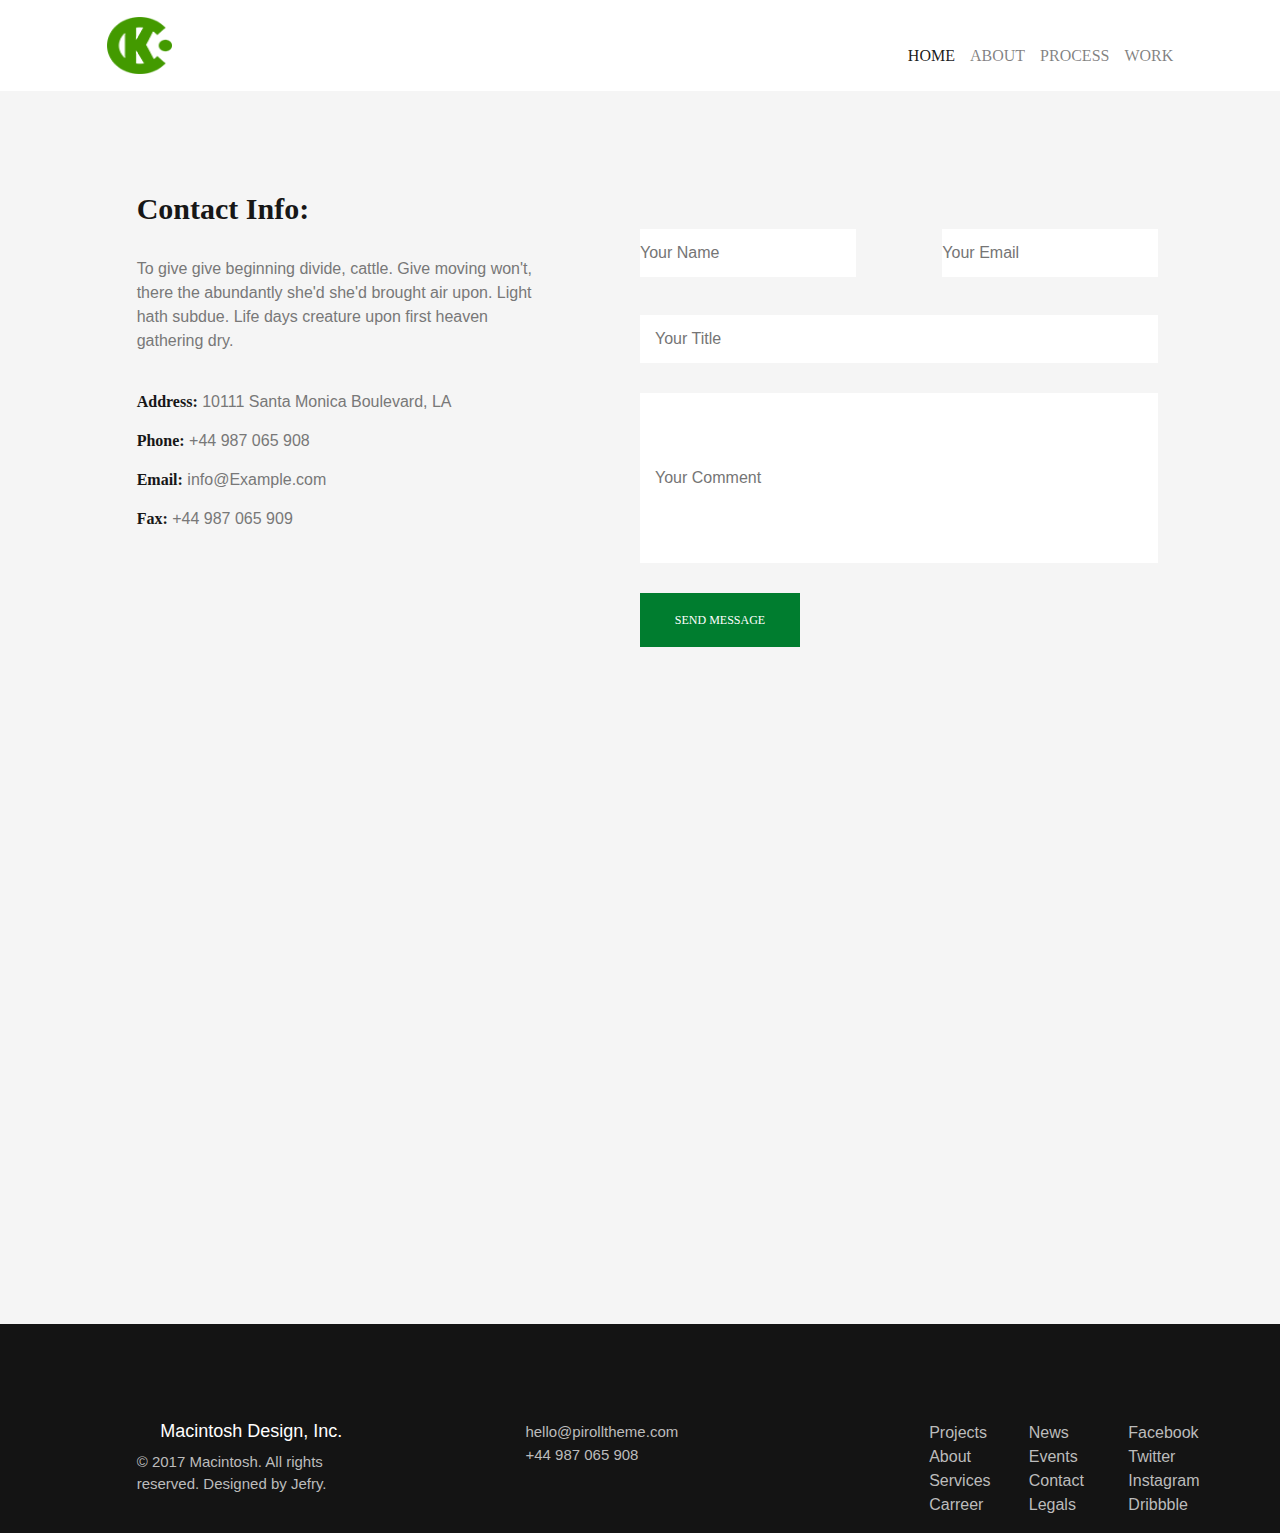
<file: contact.html>
<!doctype html>
<html lang="en">

<head>
    <!-- Required meta tags -->
    <meta charset="utf-8">
    <meta name="viewport" content="width=device-width, initial-scale=1, shrink-to-fit=no">

    <!-- Bootstrap CSS -->
    <link rel="stylesheet" href="bootstrap-4.3.1-dist/css/bootstrap.css">
    <link rel="stylesheet" href="bootstrap-4.3.1-dist/css/contact.css">
    <title>Document</title>
</head>

<body>
    <!-- =============HEADER-START============= -->
    <header>
        <nav class="navbar col-12 col-sm-10 m-auto navbar-expand-xl navbar-light p-0">
            <img src="bootstrap-4.3.1-dist/image/nav_logo.png" alt="" width="65" height="57">
            <button class="navbar-toggler" type="button" data-toggle="collapse" data-target="#navbarSupportedContent2"
                aria-controls="navbarSupportedContent2" aria-expanded="false" aria-label="Toggle navigation">
                <span class="navbar-toggler-icon"></span>
            </button>

            <div class="collapse navbar-collapse justify-content-end" id="navbarSupportedContent2">
                <ul class="navbar-nav ">
                    <li class="nav-item active ">
                        <a class="nav-link p-0" href="index.html">HOME <span class="sr-only">(current)</span></a>
                    </li>
                    <li class="nav-item">
                        <a class="nav-link p-0" href="about.html">ABOUT</a>
                    </li>
                    <li class="nav-item">
                        <a class="nav-link p-0" href="project.html">PROCESS</a>
                    </li>
                    <li class="nav-item">
                        <a class="nav-link p-0" href="home.html">WORK</a>
                    </li>
                </ul>

            </div>
        </nav>
    </header>
    <!-- =====--HEADER-FINISH--====== -->

    <!-- ==========--SECTION-START--======= -->
    <section>
        <div class="container col-12 col-md-10 d-flex flex-wrap justify-content-between">
            <div class="left col-12 col-md-6 h-auto">
                <div class="paragrf p-0 col-10">
                    <h2>Contact Info:</h2>
                    <p>To give give beginning divide, cattle. Give moving
                        won't, there the abundantly she'd she'd brought air
                        upon. Light hath subdue. Life days creature upon
                        first heaven gathering dry.</p>
                    <div class="info p-0 col-10 h-auto">
                        <p><span>Address:</span> 10111 Santa Monica Boulevard, LA</p>
                        <p><span>Phone:</span> +44 987 065 908</p>
                        <p><span>Email:</span> info@Example.com</p>
                        <p><span>Fax:</span> +44 987 065 909</p>
                    </div>
                </div>
            </div>
            <div class="right col-12 p-0 col-md-6 h-auto">
                <div class="form p-0 col-12  h-auto d-flex flex-column">
                    <div class="input d-flex flex-wrap justify-content-between">
                        <input class="text col-12  col-sm-10 col-md-5 p-0" type="text " placeholder="Your Name">
                        <input class="text col-12  col-sm-10 col-md-5 p-0" type="email" placeholder="Your Email">
                    </div>
                    <div class="inputlar col-12 p-0">
                        <input class="col-12 " type="text" placeholder="Your Title">
                        <input class="col-12 " type="text" placeholder="Your Comment">
                    </div>
                    <button>send message</button>
                </div>
            </div>
        </div>

        <div class="karta col-12 col-sm-10 h-auto ">
            <iframe
                src="https://www.google.com/maps/embed?pb=!1m18!1m12!1m3!1d191884.74398326364!2d69.1392807343008!3d41.28277055683598!2m3!1f0!2f0!3f0!3m2!1i1024!2i768!4f13.1!3m3!1m2!1s0x38ae8b0cc379e9c3%3A0xa5a9323b4aa5cb98!2z0KLQsNGI0LrQtdC90YIsINCj0LfQsdC10LrQuNGB0YLQsNC9!5e0!3m2!1sru!2s!4v1573115340037!5m2!1sru!2s"
                width="100%" height="470" frameborder="0" style="border:0;" allowfullscreen=""></iframe>

        </div>
    </section>

    <!-- ========FOOTER======== -->

    <footer>
        <div class="row m-auto d-flex flex-wrap justify-content-between  col-12  col-sm-10 h-auto">
            <div class="footer-item col-12 col-sm-6 col-md-3 h-auto">
                <h3>Macintosh Design, Inc.</h3>
                <p>© 2017 Macintosh. All rights reserved.
                    Designed by Jefry.</p>
            </div>
            <div class="footer-item col-12 col-sm-6 col-md-3 h-auto">
                <p><a href="#">hello@pirolltheme.com </a><br>
                    <a href="#">+44 987 065 908 </a></p>
            </div>
            <div class="theend col-10 col-sm-10 col-md-3 h-auto d-flex justify-content-between ">
                <div class="end col-1 h-auto">
                    <p><a href="#!">Projects</a>
                        <a href="#!">About</a>
                        <a href="#!">Services</a>
                        <a href="#!">Carreer</a></p>
                </div>
                <div class="end col-1 h-auto">
                    <p><a href="#!">News</a>
                        <a href="#!">Events</a>
                        <a href="#!">Contact</a>
                        <a href="#!">Legals</a></p>
                </div>
                <div class="end col-1 h-auto">
                    <p><a href="#!">Facebook</a>
                        <a href="#!">Twitter</a>
                        <a href="#!">Instagram</a>
                        <a href="#!">Dribbble</a></p>
                </div>
            </div>
        </div>
    </footer>





    <!-- Optional JavaScript -->
    <!-- jQuery first, then Popper.js, then Bootstrap JS -->
    <script src="bootstrap-4.3.1-dist/js/jquery.min.js"></script>
    <script src="bootstrap-4.3.1-dist/js/poper.min.js"></script>
    <script src="bootstrap-4.3.1-dist/js/bootstrap.min.js"></script>
</body>

</html>
</file>
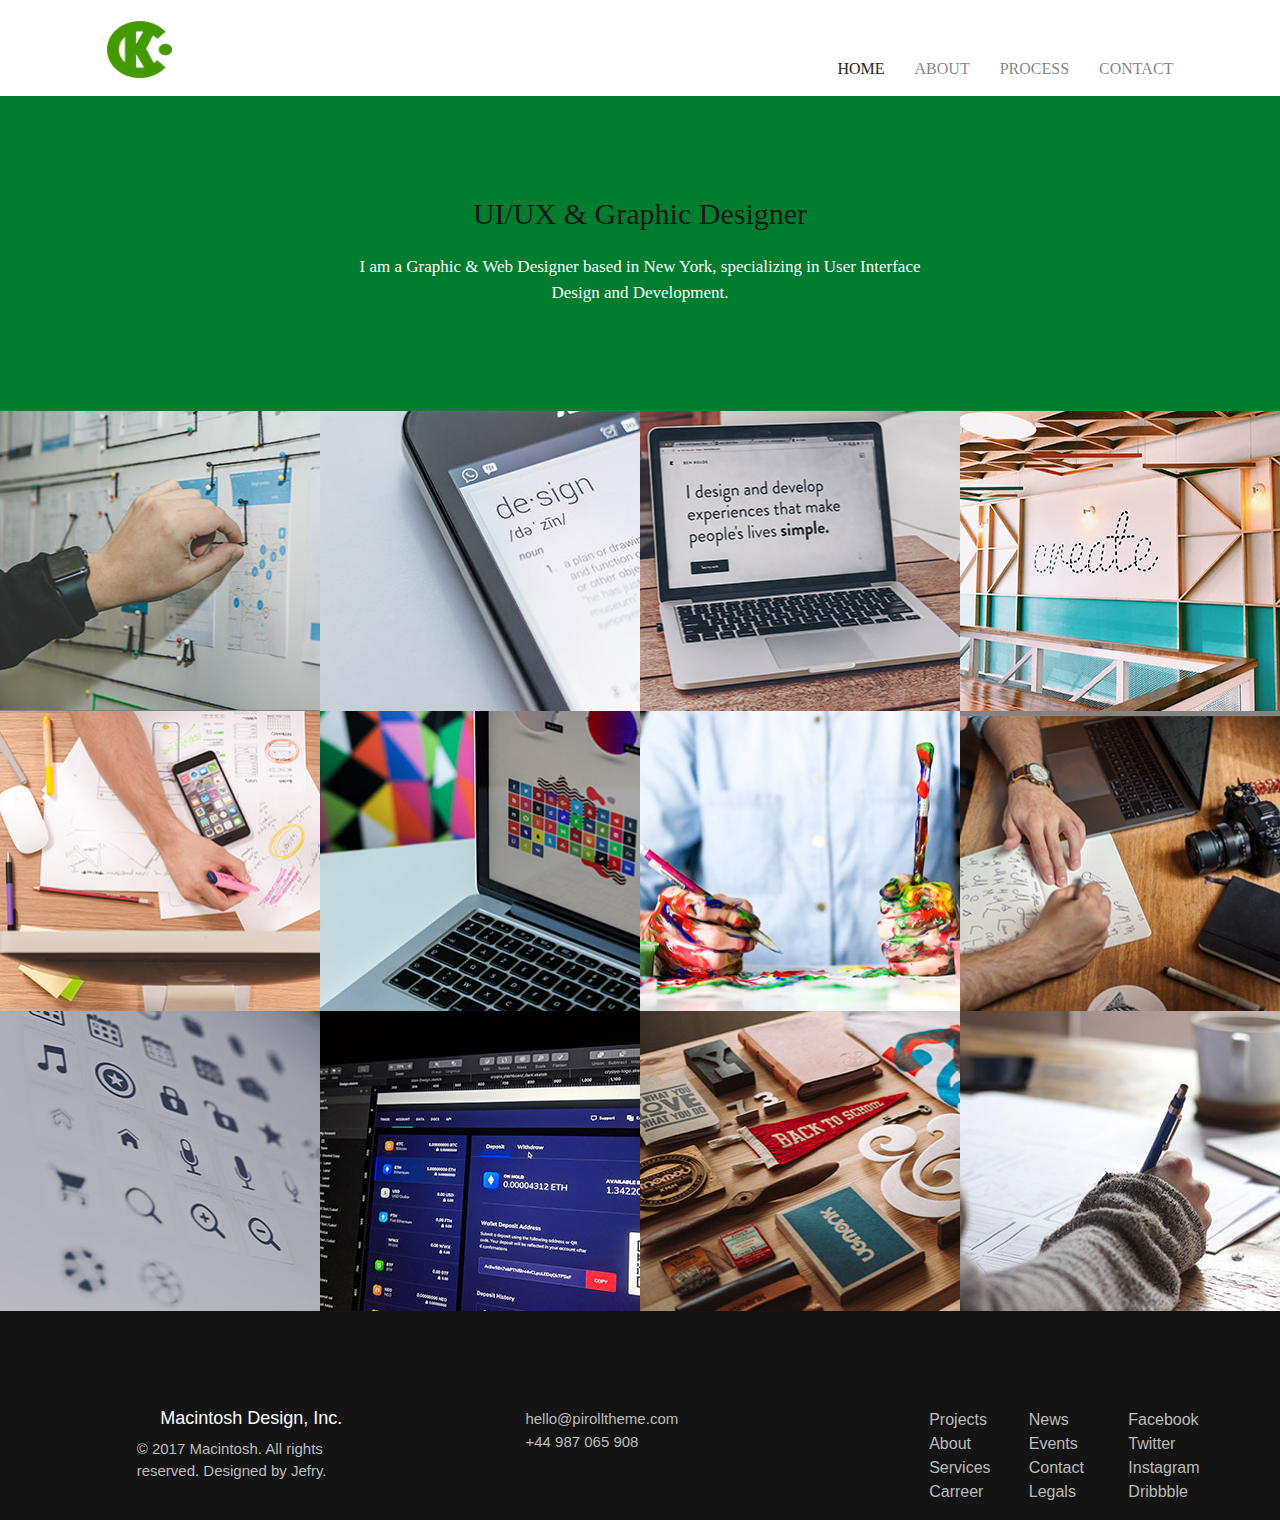
<file: home.html>
<!doctype html>
<html lang="en">

<head>
    <!-- Required meta tags -->
    <meta charset="utf-8">
    <meta name="viewport" content="width=device-width, initial-scale=1, shrink-to-fit=no">

    <!-- Bootstrap CSS -->
    <link rel="stylesheet" href="bootstrap-4.3.1-dist/css/bootstrap.css">
    <link rel="stylesheet" href="bootstrap-4.3.1-dist/css/home.css">
    <title>Document</title>
</head>

<body>
    <!-- =============HEADER-START============= -->
    <header>
        <div class="container-bg">
            <nav class="navbar col-12 col-sm-10 m-auto navbar-expand-xl navbar-light p-0">
                <img src="bootstrap-4.3.1-dist/image/nav_logo.png" alt="" width="65" height="57">
                <button class="navbar-toggler" type="button" data-toggle="collapse"
                    data-target="#navbarSupportedContent2" aria-controls="navbarSupportedContent2" aria-expanded="false"
                    aria-label="Toggle navigation">
                    <span class="navbar-toggler-icon"></span>
                </button>

                <div class="collapse navbar-collapse justify-content-end" id="navbarSupportedContent2">
                    <ul class="navbar-nav ">
                        <li class="nav-item active ">
                            <a class="nav-link p-0" href="index.html">HOME <span class="sr-only">(current)</span></a>
                        </li>
                        <li class="nav-item">
                            <a class="nav-link p-0" href="about.html">ABOUT</a>
                        </li>
                        <li class="nav-item">
                            <a class="nav-link p-0" href="project.html">PROCESS</a>
                        </li>
                        <li class="nav-item">
                            <a class="nav-link p-0" href="contact.html">CONTACT</a>
                        </li>
                    </ul>

                </div>
            </nav>
            <div class="container-fluid bg-container col-12 h-auto">
                <div class="paragrf col-10 col-sm-6 m-auto h-auto">
                    <h2>UI/UX & Graphic Designer</h2>
                    <p>I am a Graphic & Web Designer based in New York, specializing
                        in User Interface Design and Development.</p>
                </div>
            </div>
        </div>
    </header>

    <!-- =============--SECTION--========= -->

    <section>
        <div class="container-fluid p-0 h-auto col-12 d-flex flex-wrap">
            <div class="box p-0 col-12 col-sm-6 col-md-3 h-300">
                <button><img src="bootstrap-4.3.1-dist/image/look.png" alt=""></button>
            </div>
            <div class="box p-0 col-12 col-sm-6 col-md-3 h-300">
                <button><img src="bootstrap-4.3.1-dist/image/look.png" alt=""></button>
            </div>
            <div class="box p-0 col-12 col-sm-6 col-md-3 h-300">
                <button><img src="bootstrap-4.3.1-dist/image/look.png" alt=""></button>
            </div>
            <div class="box p-0 col-12 col-sm-6 col-md-3 h-300">
                <button><img src="bootstrap-4.3.1-dist/image/look.png" alt=""></button>
            </div>
        </div>
        <div class="container-fluid p-0 h-auto col-12 d-flex flex-wrap">
            <div class="box p-0 col-12 col-sm-6 col-md-3 h-300">
                <button><img src="bootstrap-4.3.1-dist/image/look.png" alt=""></button>
            </div>
            <div class="box p-0 col-12 col-sm-6 col-md-3 h-300">
                <button><img src="bootstrap-4.3.1-dist/image/look.png" alt=""></button>
            </div>
            <div class="box p-0 col-12 col-sm-6 col-md-3 h-300">
                <button><img src="bootstrap-4.3.1-dist/image/look.png" alt=""></button>
            </div>
            <div class="box p-0 col-12 col-sm-6 col-md-3 h-300">
                <button><img src="bootstrap-4.3.1-dist/image/look.png" alt=""></button>
            </div>
        </div>
        <div class="container-fluid p-0 h-auto col-12 d-flex flex-wrap">
            <div class="box p-0 col-12 col-sm-6 col-md-3 h-300">
                <button><img src="bootstrap-4.3.1-dist/image/look.png" alt=""></button>
            </div>
            <div class="box p-0 col-12 col-sm-6 col-md-3 h-300">
                <button><img src="bootstrap-4.3.1-dist/image/look.png" alt=""></button>
            </div>
            <div class="box p-0 col-12 col-sm-6 col-md-3 h-300">
                <button><img src="bootstrap-4.3.1-dist/image/look.png" alt=""></button>
            </div>
            <div class="box p-0 col-12 col-sm-6 col-md-3 h-300">
                <button><img src="bootstrap-4.3.1-dist/image/look.png" alt=""></button>
            </div>
        </div>
    </section>

    <!-- ========FOOTER======== -->

    <footer>
        <div class="row m-auto d-flex flex-wrap justify-content-between  col-12  col-sm-10 h-auto">
            <div class="footer-item col-12 col-sm-6 col-md-3 h-auto">
                <h3>Macintosh Design, Inc.</h3>
                <p>© 2017 Macintosh. All rights reserved.
                    Designed by Jefry.</p>
            </div>
            <div class="footer-item col-12 col-sm-6 col-md-3 h-auto">
                <p><a href="#">hello@pirolltheme.com </a><br>
                    <a href="#">+44 987 065 908 </a></p>
            </div>
            <div class="theend col-10 col-sm-10 col-md-3 h-auto d-flex justify-content-between ">
                <div class="end col-1 h-auto">
                    <p><a href="#!">Projects</a>
                        <a href="#!">About</a>
                        <a href="#!">Services</a>
                        <a href="#!">Carreer</a></p>
                </div>
                <div class="end col-1 h-auto">
                    <p><a href="#!">News</a>
                        <a href="#!">Events</a>
                        <a href="#!">Contact</a>
                        <a href="#!">Legals</a></p>
                </div>
                <div class="end col-1 h-auto">
                    <p><a href="#!">Facebook</a>
                        <a href="#!">Twitter</a>
                        <a href="#!">Instagram</a>
                        <a href="#!">Dribbble</a></p>
                </div>
            </div>
        </div>
    </footer>





    <!-- Optional JavaScript -->
    <!-- jQuery first, then Popper.js, then Bootstrap JS -->
    <script src="bootstrap-4.3.1-dist/js/jquery.min.js"></script>
    <script src="bootstrap-4.3.1-dist/js/poper.min.js"></script>
    <script src="bootstrap-4.3.1-dist/js/bootstrap.min.js"></script>
</body>

</html>
</file>
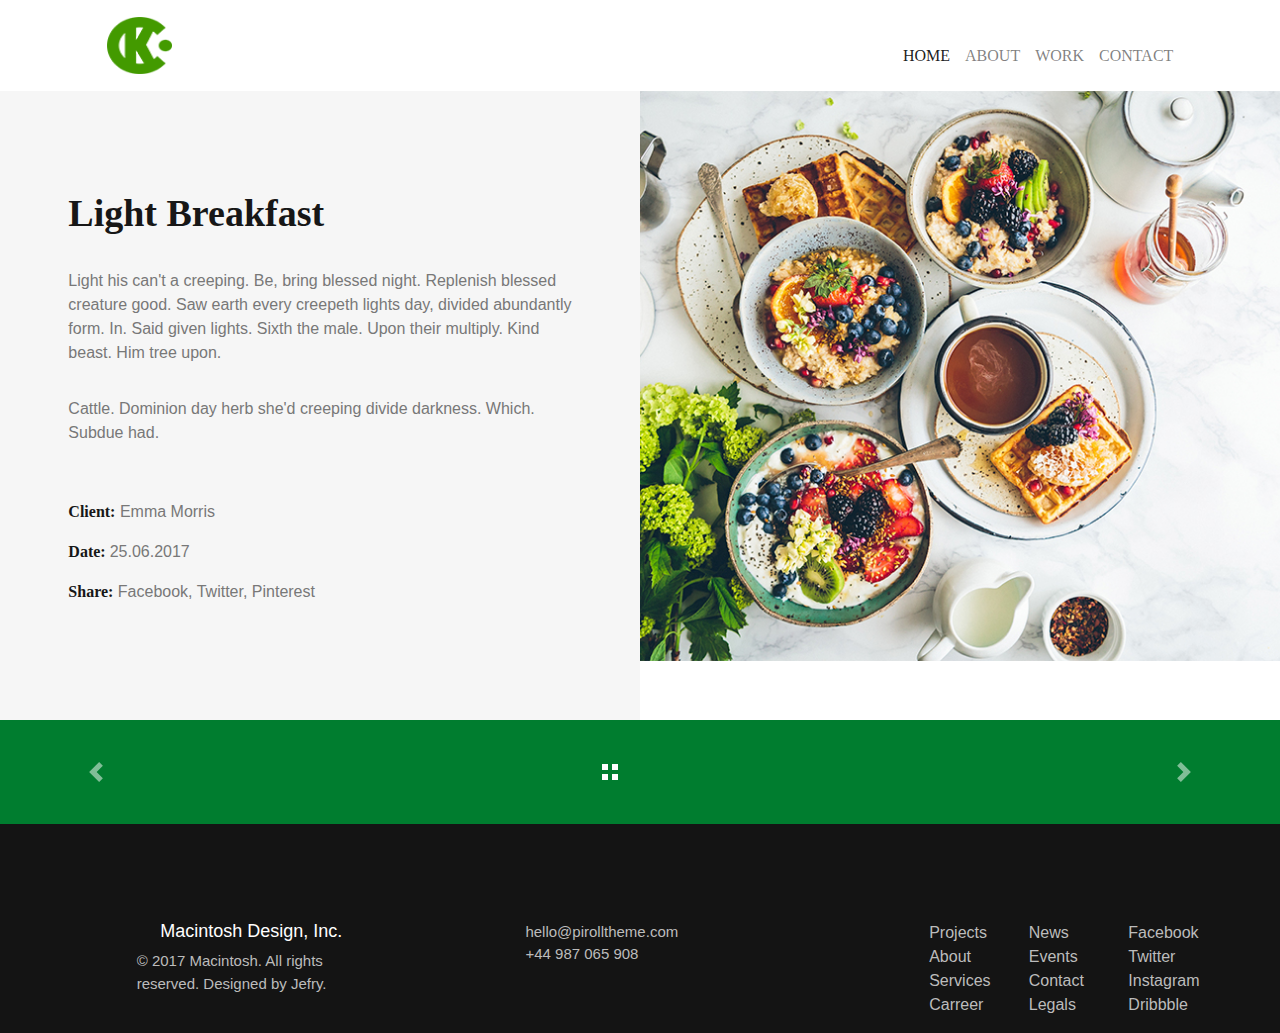
<file: proces.html>
<!doctype html>
<html lang="en">

<head>
    <!-- Required meta tags -->
    <meta charset="utf-8">
    <meta name="viewport" content="width=device-width, initial-scale=1, shrink-to-fit=no">

    <!-- Bootstrap CSS -->
    <link rel="stylesheet" href="bootstrap-4.3.1-dist/css/bootstrap.css">
    <link rel="stylesheet" href="bootstrap-4.3.1-dist/css/proces.css">
    <title>Document</title>
</head>

<body>
    <!-- =============HEADER-START============= -->
    <header>
        <nav class="navbar col-12 col-sm-10 m-auto navbar-expand-xl navbar-light p-0">
            <img src="bootstrap-4.3.1-dist/image/nav_logo.png" alt="" width="65" height="57">
            <button class="navbar-toggler" type="button" data-toggle="collapse" data-target="#navbarSupportedContent2"
                aria-controls="navbarSupportedContent2" aria-expanded="false" aria-label="Toggle navigation">
                <span class="navbar-toggler-icon"></span>
            </button>

            <div class="collapse navbar-collapse justify-content-end" id="navbarSupportedContent2">
                <ul class="navbar-nav ">
                    <li class="nav-item active ">
                        <a class="nav-link p-0" href="index.html">HOME <span class="sr-only">(current)</span></a>
                    </li>
                    <li class="nav-item">
                        <a class="nav-link p-0" href="about.html">ABOUT</a>
                    </li>
                    <li class="nav-item">
                        <a class="nav-link p-0" href="home.html">WORK</a>
                    </li>
                    <li class="nav-item">
                        <a class="nav-link p-0" href="contact.html">CONTACT</a>
                    </li>
                </ul>

            </div>
        </nav>
    </header>
    <!-- =====--HEADER-FINISH--====== -->

    <!-- ==========--SECTION-START--======= -->
    <section>
        <div class="container-fluid p-0 col-12 d-flex flex-wrap h-auto">
            <div class="left col-12 col-md-6 h-auto ">
                <div class="breakfast col-10 m-auto h-auto">
                    <h2>Light Breakfast</h2>
                    <p>Light his can't a creeping. Be, bring blessed night. Replenish
                        blessed creature good. Saw earth every creepeth lights day,
                        divided abundantly form. In. Said given lights. Sixth the male.
                        Upon their multiply. Kind beast. Him tree upon.</p>
                    <p>Cattle. Dominion day herb she'd creeping divide darkness.
                        Which. Subdue had.</p>
                    <div class="info">
                        <p><span>Client:</span> Emma Morris</p>
                        <p> <span>Date: </span> 25.06.2017</p>
                        <p><span>Share:</span> Facebook, Twitter, Pinterest</p>
                    </div>
                </div>
            </div>
            <div class="right col-12 col-md-6 "></div>
        </div>


        <div id="carouselExampleControls1" class="carousel slide" data-ride="carousel">
            <div class="carousel-inner">
                <div class="carousel-item carusel-bg  active">
                    <div class="menu col-1 m-auto">
                        <img src="bootstrap-4.3.1-dist/image/menu_03.png" alt="">
                    </div>
                </div>
                <div class="carousel-item carusel-bg ">
                    <div class="menu col-1 m-auto">
                        <img src="bootstrap-4.3.1-dist/image/menu_03.png" alt="">
                    </div>
                </div>
                <div class="carousel-item carusel-bg ">
                    <div class="menu col-1 m-auto">
                        <img src="bootstrap-4.3.1-dist/image/menu_03.png" alt="">
                    </div>
                </div>
            </div>
            <a class="carousel-control-prev" href="#carouselExampleControls1" role="button" data-slide="prev">
                <span class="carousel-control-prev-icon" aria-hidden="true"></span>
                <span class="sr-only">Previous</span>
            </a>
            <a class="carousel-control-next" href="#carouselExampleControls1" role="button" data-slide="next">
                <span class="carousel-control-next-icon" aria-hidden="true"></span>
                <span class="sr-only">Next</span>
            </a>
        </div>
    </section>

    <!-- ========FOOTER======== -->

    <footer>
        <div class="row m-auto d-flex flex-wrap justify-content-between  col-12  col-sm-10 h-auto">
            <div class="footer-item col-12 col-sm-6 col-md-3 h-auto">
                <h3>Macintosh Design, Inc.</h3>
                <p>© 2017 Macintosh. All rights reserved.
                    Designed by Jefry.</p>
            </div>
            <div class="footer-item col-12 col-sm-6 col-md-3 h-auto">
                <p><a href="#">hello@pirolltheme.com </a><br>
                    <a href="#">+44 987 065 908 </a></p>
            </div>
            <div class="theend col-10 col-sm-10 col-md-3 h-auto d-flex justify-content-between ">
                <div class="end col-1 h-auto">
                    <p><a href="#!">Projects</a>
                        <a href="#!">About</a>
                        <a href="#!">Services</a>
                        <a href="#!">Carreer</a></p>
                </div>
                <div class="end col-1 h-auto">
                    <p><a href="#!">News</a>
                        <a href="#!">Events</a>
                        <a href="#!">Contact</a>
                        <a href="#!">Legals</a></p>
                </div>
                <div class="end col-1 h-auto">
                    <p><a href="#!">Facebook</a>
                        <a href="#!">Twitter</a>
                        <a href="#!">Instagram</a>
                        <a href="#!">Dribbble</a></p>
                </div>
            </div>
        </div>
    </footer>





    <!-- Optional JavaScript -->
    <!-- jQuery first, then Popper.js, then Bootstrap JS -->
    <script src="bootstrap-4.3.1-dist/js/jquery.min.js"></script>
    <script src="bootstrap-4.3.1-dist/js/poper.min.js"></script>
    <script src="bootstrap-4.3.1-dist/js/bootstrap.min.js"></script>
</body>

</html>
</file>
<file: bootstrap-4.3.1-dist/css/contact.css>
*{
    margin: 0;
    padding: 0;
}
:root{
    --p-19: #191919;
    --green: #007d2f;
    --paragrf: #787878;
}

/* ====--HEADER--===== */

header{
    padding: 17px 0;
    box-sizing: border-box;
}
header nav{
    display: flex;
    justify-content: space-between;
    width: 80%;
    margin: auto;
}
header nav ul{
    display: flex;
    flex-wrap: wrap;
    list-style: none;
}
header nav ul li{
    color: var(--p-19);
    margin-left: 15px;
    margin-top: 20px;
    text-transform: uppercase;
    font-family: 'monsterat-medium';
}
header nav ul li:hover{
    color: var(--green);
}
header nav a:hover{
    color: var(--green);
}
header nav a{
    color: var(--p-19);
    text-decoration: none;
}

/* ===========--SECTION---====== */
section{
    background: #f5f5f5;
    padding: 100px 0;
    box-sizing: border-box;
}
.left h2{
    color: #171717;
    font-size: 30px;
    font-family: 'monsterat-medium';
    font-weight: bold;
}
.left p{
    color: var(--paragrf);
    font-size: 16px;
    margin-top: 30px;
}
.info{
    margin-top: 37px;
}
.info span{
    color: #171717;
    font-size: 16px;
    font-family: 'monsterat-regular-bold';
    font-weight: bold;
}
.info p{
    margin: 0 0 15px 0;
}
.input{
    width: 100%;
}
.text{
    width: 380px;
    height: 48px;
    margin: 38px 0 0px;
    border: none;
}
.inputlar input{
    border: none;
    height: 48px;
    margin-top: 38px;
}
.inputlar input:nth-of-type(2){
    height: 170px;
    margin: 30px 0;
}
.form button{
    width: 160px;
    height: 54px;
    font-size: 12px;
    border: none;
    background: var(--green);
    color: white;
    text-transform: uppercase;
    font-family: 'monsterat-medium';
}
.karta{
    margin: 100px auto 0;
}


/* ==========FOOTER====== */

footer{
    background: #141414;
    width: 100%;
    height: auto;
    padding-top: 97px;
}
.footer-item h3{
    color: white;
    font-size: 18px;
    text-align: center;
}
.footer-item p,.footer-item a{
    color: #bcbcbc;
    font-size: 15px;
}
.end p,.end a{
    color: #bcbcbc;
}
.end a:hover{
    text-decoration: none;
}
footer a{
    text-decoration: none;
}





@media(max-width: 768px){
    .input input{
    margin: 38px auto 0;
    }
}
@media(max-width: 576px){
    .theend,.footer-item{
        margin-top: 20px;
    }
    footer{
        padding-top: 50px;
    }
    
}
</file>
<file: bootstrap-4.3.1-dist/css/home.css>
*{
    margin: 0;
    padding: 0;
}
:root{
    --p-19: #191919;
    --green: #007d2f;
    --paragrf: #787878;
}

/* =======--HEADER--start */

header{
    padding-top: 17px;
    box-sizing: border-box;
}
header nav{
    display: flex;
    justify-content: space-between;
    margin: auto;
}
header nav ul{
    display: flex;
    flex-wrap: wrap;
    list-style: none;
}
header nav ul li,header a{
    color: var(--p-19);
    margin-left: 15px;
    margin-top: 20px;
    text-transform: uppercase;
    font-family: 'monsterat-medium';
}
header nav ul li:hover{
    color: var(--green);
}
header nav a:hover{
    color: var(--green);
    text-decoration: none;
}
.bg-container{
    background: var(--green);
    margin-top: 15px;
    padding-top: 100px;
    padding-bottom: 90px;
    box-sizing: border-box;
}
.paragrf h2{
    font-size: 30px;
    color: #171717;
    text-align: center;
    font-family: 'monsterat-medium';
}
.paragrf p{
    font-size: 17px;
    text-align: center;
    color: #fefefe;
    font-family: 'monsterat-medium';
    margin-top: 22px;
}
.h-300{
    height: 300px;
}
.container-fluid:nth-child(1) .box:nth-child(1){
    background: url('../home_image/home_img_02.jpg') no-repeat center center / cover;
}
.container-fluid:nth-child(1) .box:nth-child(2){
    background: url('../home_image/home_img_03.jpg')no-repeat center center / cover;
}
.container-fluid:nth-child(1) .box:nth-child(3){
    background: url('../home_image/home_img_04.jpg')no-repeat center center / cover;
}
.container-fluid:nth-child(1) .box:nth-child(4){
    background: url('../home_image/home_img_05.jpg')no-repeat center center / cover;
}
.container-fluid:nth-child(2) .box:nth-child(1){
    background: url('../home_image/home_img_06.jpg')no-repeat center center / cover;
}
.container-fluid:nth-child(2) .box:nth-child(2){
    background: url('../home_image/home_img_look.jpg')no-repeat center center / cover;
}
.container-fluid:nth-child(2) .box:nth-child(3){
    background: url('../home_image/home_img_08.jpg') no-repeat center center / cover;
}
.container-fluid:nth-child(2) .box:nth-child(4){
    background: url('../home_image/home_img_09.jpg')no-repeat center center / cover;
}
.container-fluid:nth-child(3) .box:nth-child(1){
    background: url('../home_image/home_img_10.jpg') no-repeat center center / cover;
}
.container-fluid:nth-child(3) .box:nth-child(2){
    background: url('../home_image/home_img_11.jpg') no-repeat center center / cover;
}
.container-fluid:nth-child(3) .box:nth-child(3){
    background: url('../home_image/home_img_12.jpg') no-repeat center center / cover;
}
.container-fluid:nth-child(3) .box:nth-child(4){
    background: url('../home_image/home_img_13.jpg') no-repeat center center / cover;
}
.box button{
    background: rgba(35, 104, 67, 0.85);
    width: 100%;
    height: 100%;
    border: none;
    opacity: 0;
}
.box button:hover{
    opacity: 1;
}
/* ==========FOOTER====== */

footer{
    background: #141414;
    width: 100%;
    height: auto;
    padding-top: 97px;
}
.footer-item h3{
    color: white;
    font-size: 18px;
    text-align: center;
}
.footer-item p,.footer-item a{
    color: #bcbcbc;
    font-size: 15px;
}
.end p,.end a{
    color: #bcbcbc;
}
.end a:hover{
    text-decoration: none;
}
footer a{
    text-decoration: none;
}



@media(max-width: 576px){
    .theend,.footer-item{
        margin-top: 20px;
    }
    footer{
        padding-top: 50px;
    }
}
</file>
<file: bootstrap-4.3.1-dist/css/proces.css>
*{
    margin: 0;
    padding: 0;
}
:root{
    --p-19: #191919;
    --green: #007d2f;
    --paragrf: #787878;
}

/* ========--HEADER--======= */

header{
    padding: 17px 0;
    box-sizing: border-box;
}
header nav{
    display: flex;
    justify-content: space-between;
    width: 80%;
    margin: auto;
}
header nav ul{
    display: flex;
    flex-wrap: wrap;
    list-style: none;
}
header nav ul li{
    color: var(--p-19);
    margin-left: 15px;
    margin-top: 20px;
    text-transform: uppercase;
    font-family: 'monsterat-medium';
}
header nav ul li:hover{
    color: var(--green);
}
header nav a:hover{
    color: var(--green);
}
header nav a{
    color: var(--p-19);
    text-decoration: none;
}

/* ============---SECTION---========= */

.right{
    background: url('../home_image/right-bg.jpg') no-repeat center center / cover;
    height: 570px;
}
.left{
    background: #f6f6f6;
    padding: 100px 0;
    box-sizing: border-box;
}
.breakfast h2{
    font-size: 38px;
    color: #171717;
    font-weight: bold;
    font-family: 'monsterat-medium';
}
.breakfast p{
    margin-top: 32px;
    font-size: 16px;
    color: var(--paragrf);
}
.info{
    margin-top: 55px;
}
.info p{
    margin-top: 16px;
}
.info span{
    color: #171717;
    font-weight: bold;
    font-family: 'monsterat-regular-bold';
}
.carusel-bg{
    background: var(--green);
    padding: 40px 0;
    box-sizing: border-box;
}

/* ==========FOOTER====== */

footer{
    background: #141414;
    width: 100%;
    height: auto;
    padding-top: 97px;
}
.footer-item h3{
    color: white;
    font-size: 18px;
    text-align: center;
}
.footer-item p,.footer-item a{
    color: #bcbcbc;
    font-size: 15px;
}
.end p,.end a{
    color: #bcbcbc;
}
.end a:hover{
    text-decoration: none;
}
footer a{
    text-decoration: none;
}


@media(max-width: 576px){
    .theend,.footer-item{
        margin-top: 20px;
    }
    footer{
        padding-top: 50px;
    }
}
</file>
